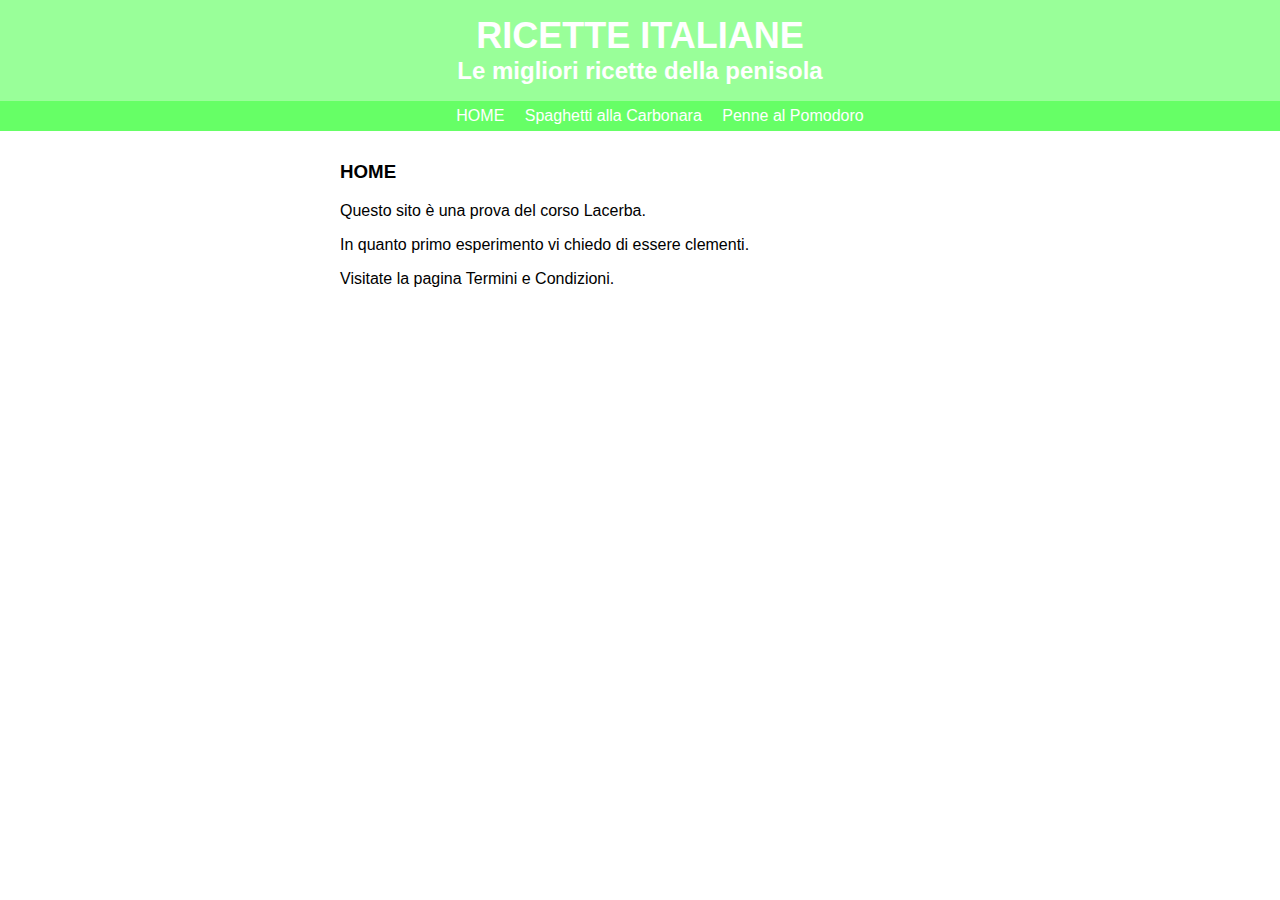
<file: Index.html>
<!DOCTYPE html>
<html>
	<head>
		<link rel="stylesheet" type="text/css" href="style/main.css">
		<meta charset="utf-8">
		<title>Ricette italiane</title>
		</style>
	</head>
	<body>
	<div id="header">
		<a href="index.html" id="head">
		<h1>Ricette Italiane</h1>
		<h2>Le migliori ricette della penisola</h2>
		</a>
		<ul id="nav">
				<li><a href="Index.html">HOME</a></li>				
				<li><a href="Carbonara.html">Spaghetti alla Carbonara</a></li>
				<li><a href="Pomodoro.html">Penne al Pomodoro</a></li>
			</li>
		</ul>
	</div>
	<div id="content">
		<h3>HOME</h3>
<p>Questo sito è una prova del corso Lacerba.</p>
<p>In quanto primo esperimento vi chiedo di essere clementi.</p>
<p>Visitate la pagina <a href="Term.html">Termini e Condizioni<a/>.</p>
	</div>
	</body>
</html>
</file>
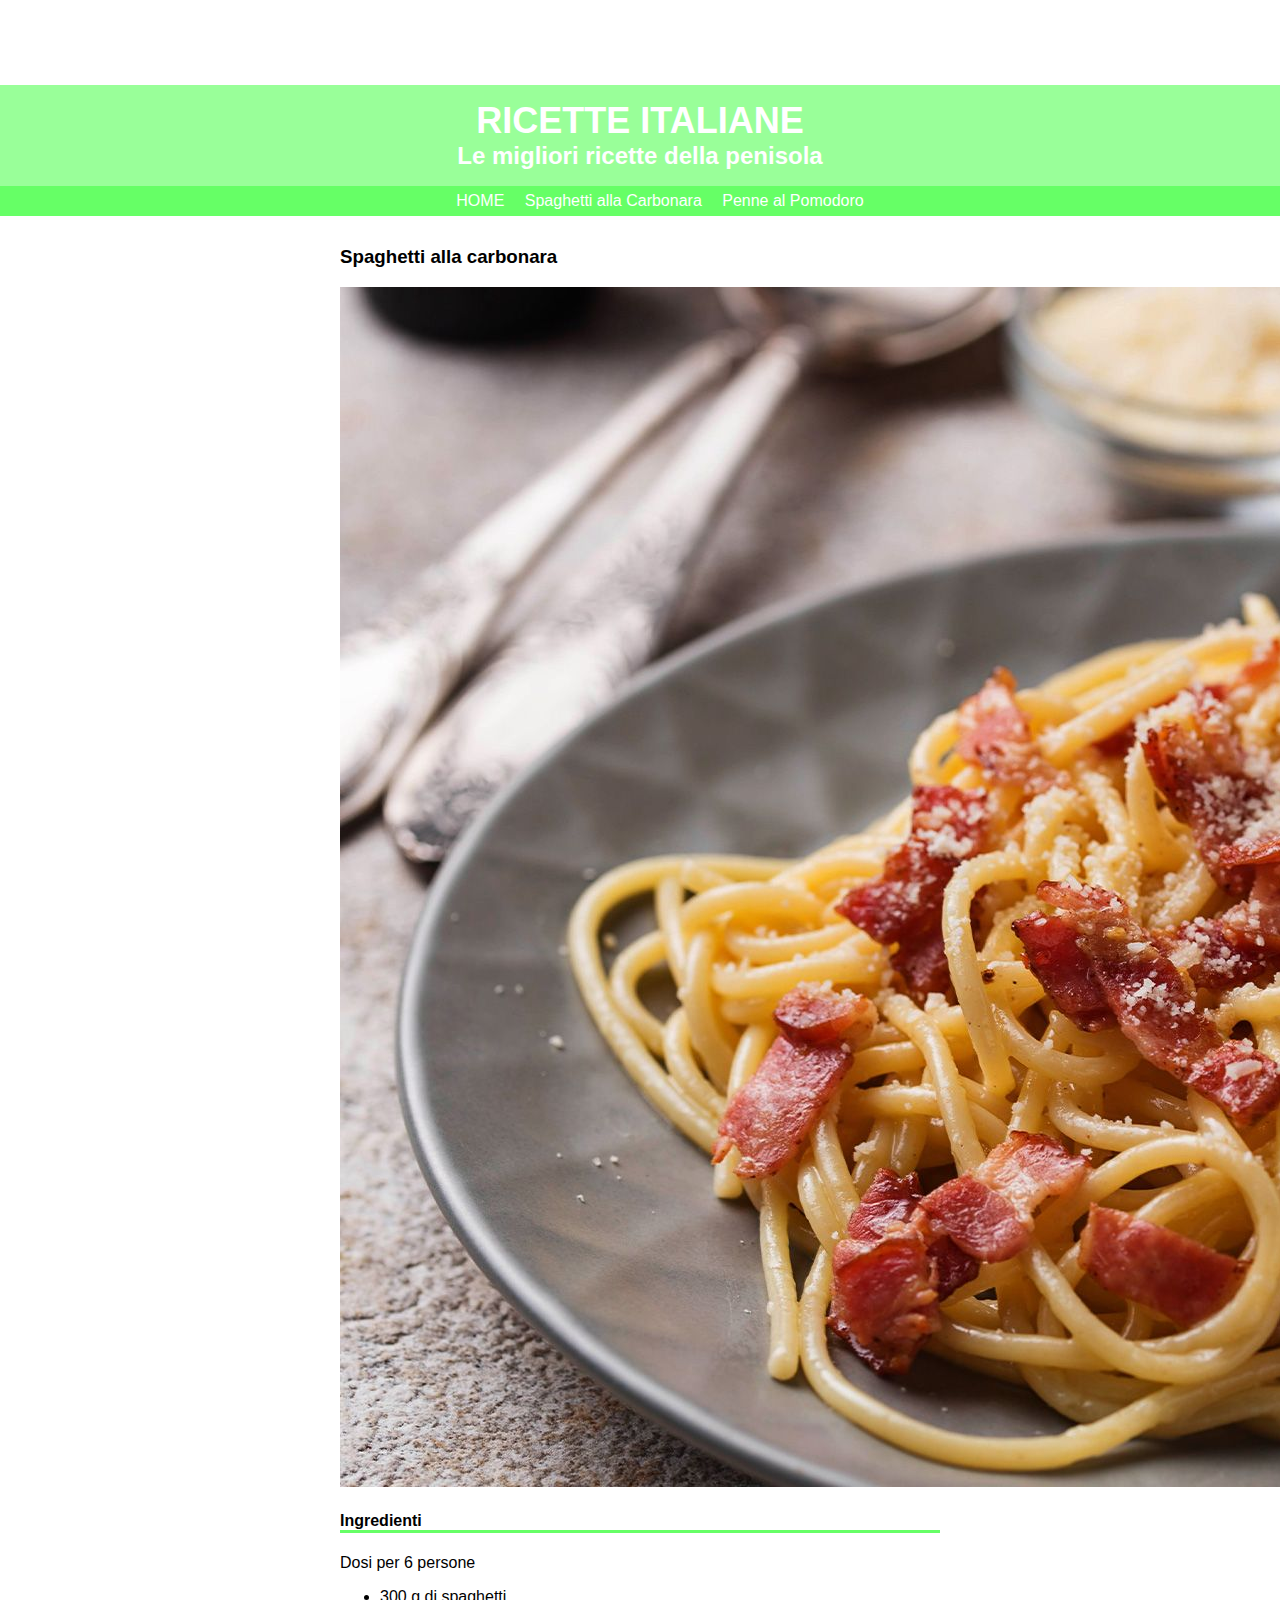
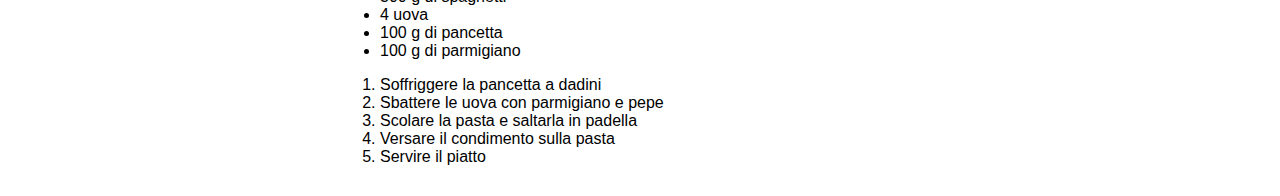
<file: Carbonara.html>
<!DOCTYPE html>
<html>
	<head>
		<link rel="stylesheet" type="text/css" href="style/main.css">
				<meta charset="utf-8">
		<h1>Ricette italiane</h1>
			</style>
			<h2>Le migliori ricette della penisola</h2>
	</head>
	<body>
<div id="header">
		<a href="index.html" id="head">
		<h1>Ricette Italiane</h1>
		<h2>Le migliori ricette della penisola</h2>
		</a>
		<ul id="nav">
				<li><a href="Index.html">HOME</a></li>				
				<li><a href="Carbonara.html">Spaghetti alla Carbonara</a></li>
				<li><a href="Pomodoro.html">Penne al Pomodoro</a></li>
			</li>
		</ul>
	</div>
	<div id="content">
		<h3>Spaghetti alla carbonara</h3>
		<img src="immagini/carb.jpg" alt="Spaghetti">
		<h4>Ingredienti</h4>
		<p>Dosi per 6 persone</p>
		<ul>
			<li>300 g di spaghetti</li>
			<li>4 uova</li>
			<li>100 g di pancetta</li>
			<li>100 g di parmigiano</li>
		</ul>
		<ol>
			<li>Soffriggere la pancetta a dadini</li>
			<li>Sbattere le uova con parmigiano e pepe</li>
			<li>Scolare la pasta e saltarla in padella</li>
			<li>Versare il condimento sulla pasta</li>
			<li>Servire il piatto</li>
		</ol>
	</div>
	</body>
</html>
</file>
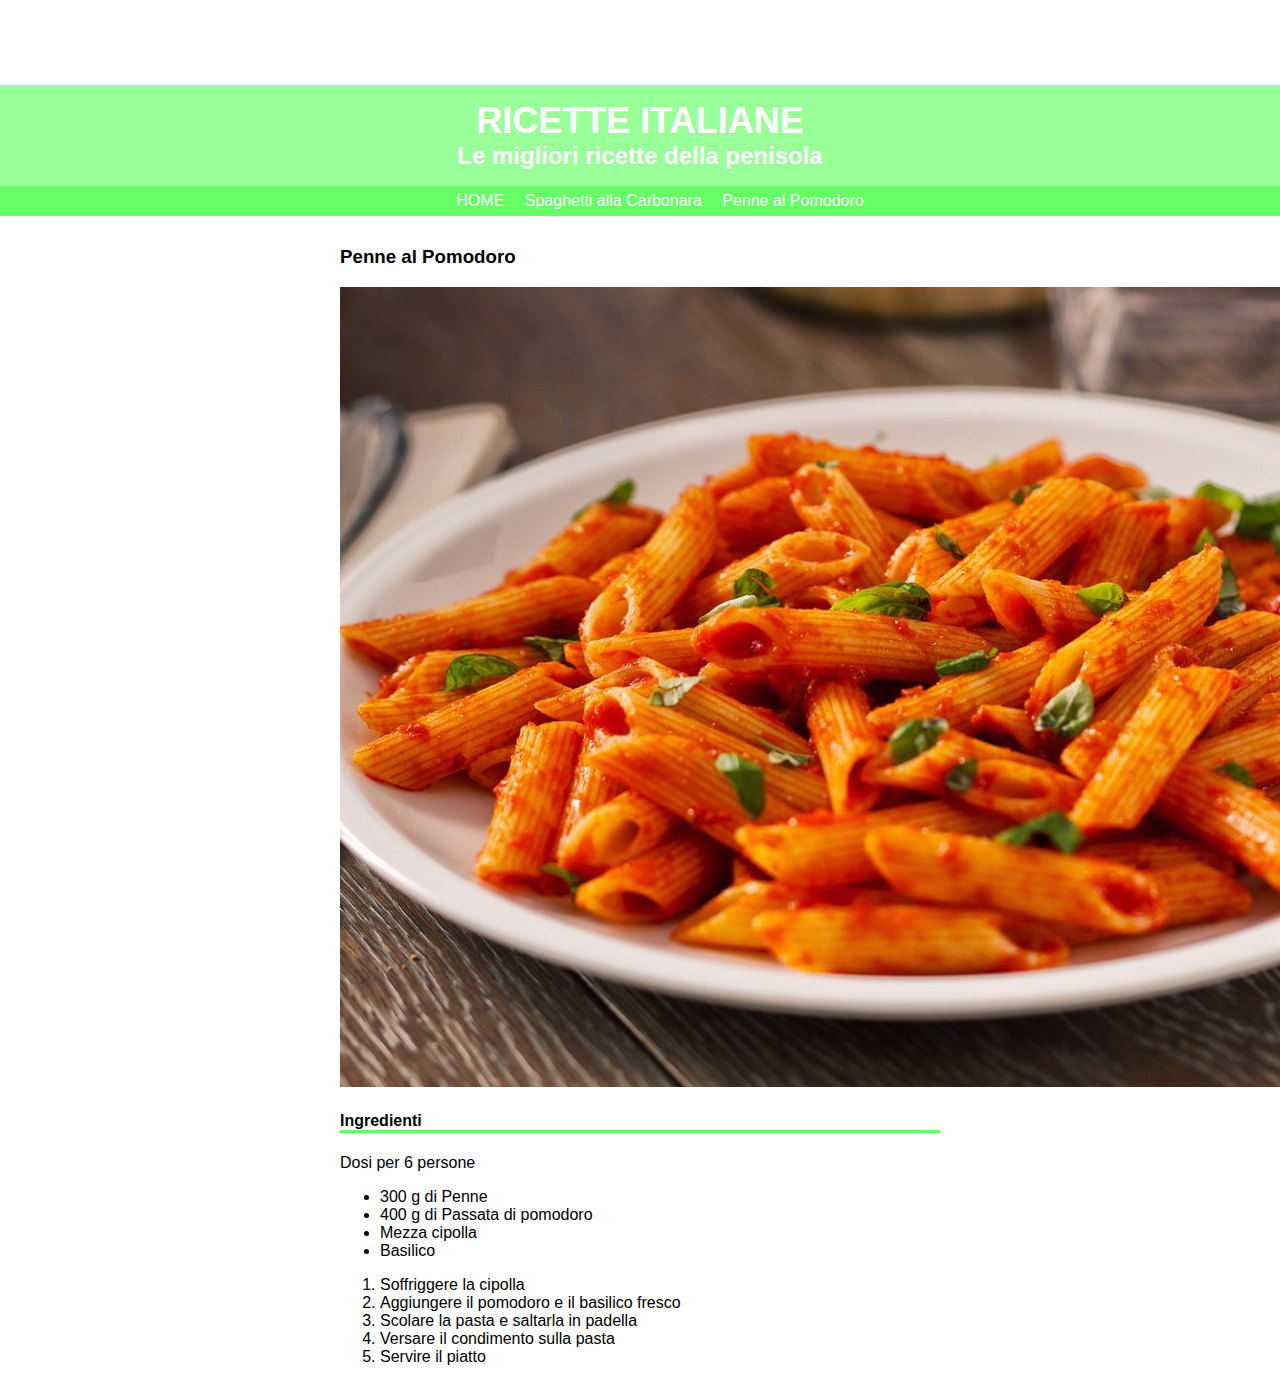
<file: Pomodoro.html>
<!DOCTYPE html>
<html>
	<head>
		<link rel="stylesheet" type="text/css" href="style/main.css">
				<meta charset="utf-8">
		<h1>Ricette italiane</h1>
		</style>
		<h2>Le migliori ricette della penisola</h2>
	</head>
	<body>
<div id="header">
		<a href="index.html" id="head">
		<h1>Ricette Italiane</h1>
		<h2>Le migliori ricette della penisola</h2>
		</a>
		<ul id="nav">
				<li><a href="Index.html">HOME</a></li>				
				<li><a href="Carbonara.html">Spaghetti alla Carbonara</a></li>
				<li><a href="Pomodoro.html">Penne al Pomodoro</a></li>
			</li>
		</ul>
	</div>
	<div id="content">
		<h3>Penne al Pomodoro</h3>
		<img src="immagini/penn.jpg" alt="Penne al pomodoro">
		<h4>Ingredienti</h4>
		<p>Dosi per 6 persone</p>
		<ul>
			<li>300 g di Penne</li>
			<li>400 g di Passata di pomodoro</li>
			<li>Mezza cipolla</li>
			<li>Basilico</li>
		</ul>
		<ol>
			<li>Soffriggere la cipolla</li>
			<li>Aggiungere il pomodoro e il basilico fresco</li>
			<li>Scolare la pasta e saltarla in padella</li>
			<li>Versare il condimento sulla pasta</li>
			<li>Servire il piatto</li>
		</ol>
	</div>
	</body>
</html>
</file>
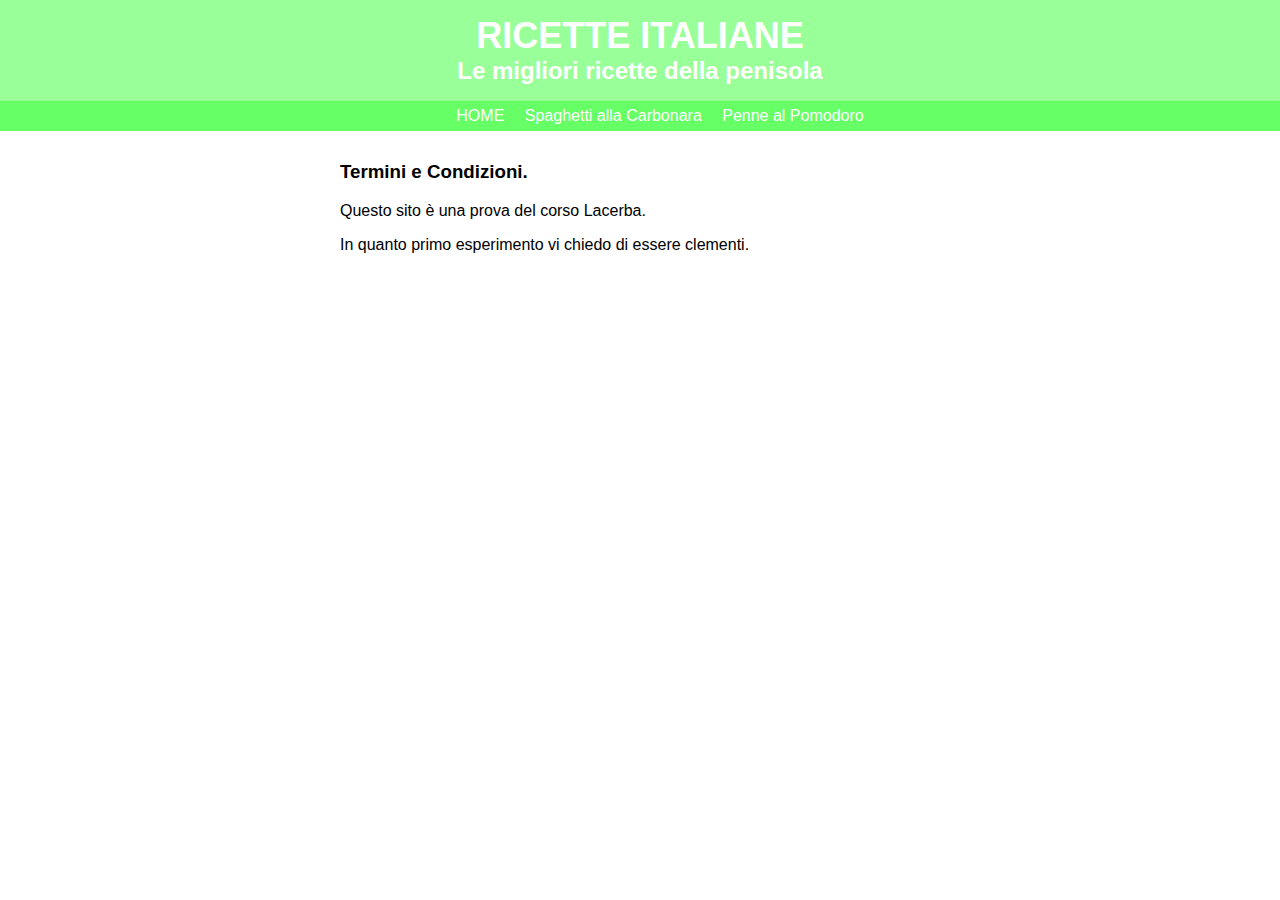
<file: Term.html>
<!DOCTYPE html>
<html>
	<head>
		<link rel="stylesheet" type="text/css" href="style/main.css">
		<meta charset="utf-8">
		<title>Ricette italiane</title>
	</head>
	<body>
<div id="header">
		<a href="index.html" id="head">
		<h1>Ricette Italiane</h1>
		<h2>Le migliori ricette della penisola</h2>
		</a>
		<ul id="nav">
				<li><a href="Index.html">HOME</a></li>				
				<li><a href="Carbonara.html">Spaghetti alla Carbonara</a></li>
				<li><a href="Pomodoro.html">Penne al Pomodoro</a></li>
			</li>
		</ul>
	</div>
	<div id="content">
		<h3>Termini e Condizioni.</h3>
<p>Questo sito è una prova del corso Lacerba.</p>
<p>In quanto primo esperimento vi chiedo di essere clementi.</p>

	</div>
	</body>
</html>
</file>
<file: style/main.css>
/******** GENERAL ************/
body {
	font-family: Ariel, Corbel, sans-serif;
	margin: 0;
}

a {
	color: 	#000000;
	text-decoration: none;
}

/******** HEADER ************/

#header {
background-color: 	#99FF99;
}
h1{
	font-size: 36px;
	margin: 0;
	text-align: center;
	padding: 15px 0 0 0;
	color: #ffffff;
	text-transform: uppercase;
}

h2{
	text-align: center;
	margin: 0;
	color: #ffffff;
}

#nav {
	background-color: #66FF66;
	text-align: center;
	list-style-type: none;
}

#nav li {
	display: inline-block;
	padding: 6px 8px 6px 8px;
}

#nav li a {
	color: #ffffff;
}
#nav li:hover {
 	background-color: #99FF99;
}

/******** CONTENT ************/
#content {
	width: 600px;
	margin: 30px auto;
}

#content h4{
	border-bottom: #66FF66 solid 3px;
}
</file>
